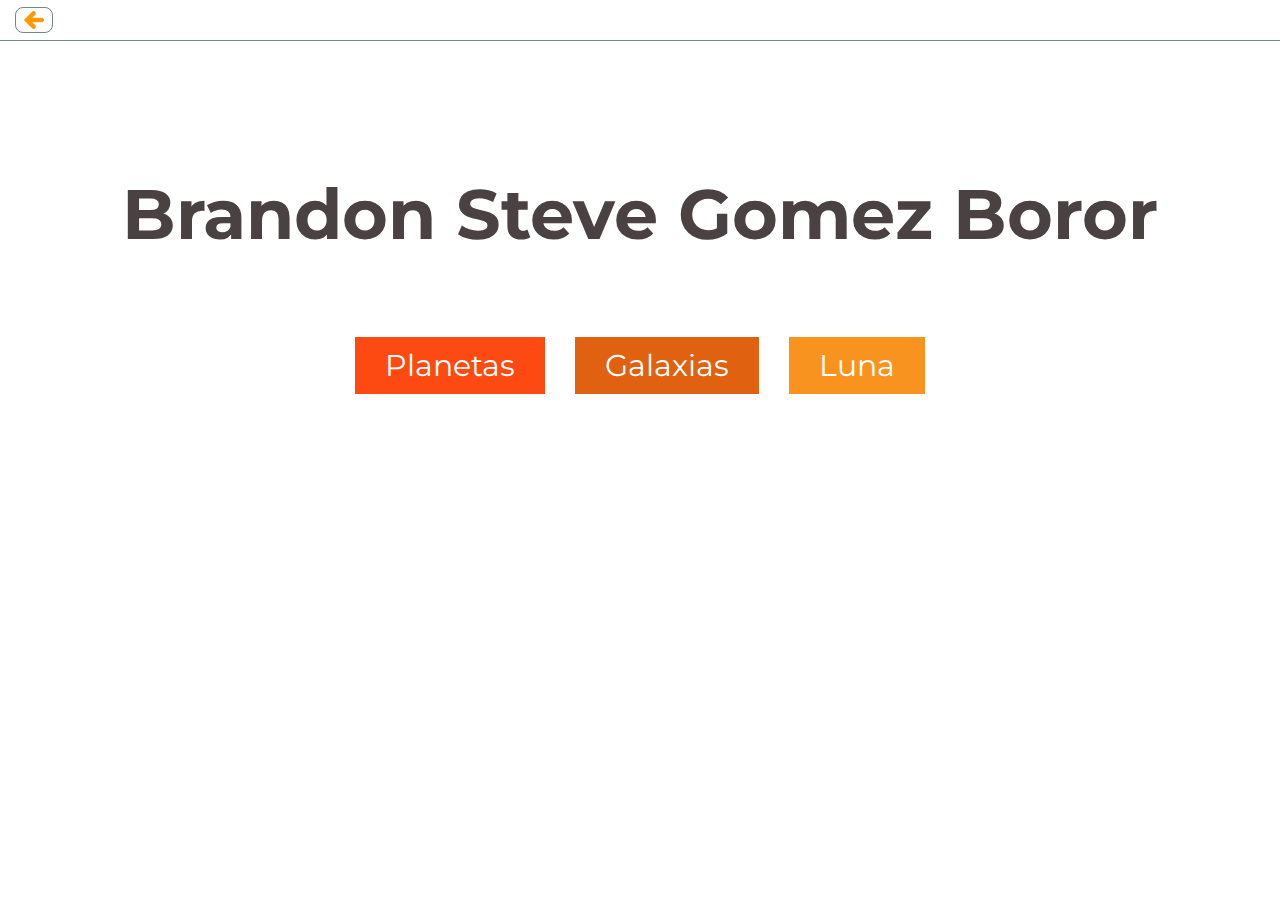
<file: index.html>
<!DOCTYPE html>
<html lang="es">
<head>
    <meta charset="UTF-8">
    <link rel="stylesheet" href="css/header.css">
    <link rel="stylesheet" href="css/index.css">
    
    <link href="https://fonts.googleapis.com/css2?family=Montserrat&display=swap" rel="stylesheet">
    <title>Inicio</title>
</head>
<body>
  <div class="boton">
      <a href="index.html" class="boton_inicio"><img src="right-arrow.png" alt="" class="boton_flecha"></a>
  </div>
   <div class="header">    
   </div>
   
    <h1 class="nombre">Brandon Steve Gomez Boror</h1>
    <div class="caja_de_botones">
    <a href="planetas.html" class="planetas">Planetas</a>
    <a href="galaxias.html" class="galaxias">Galaxias</a>
    <a href="luna.html" class="luna">Luna</a>
    </div>
</body>
</html>
</file>
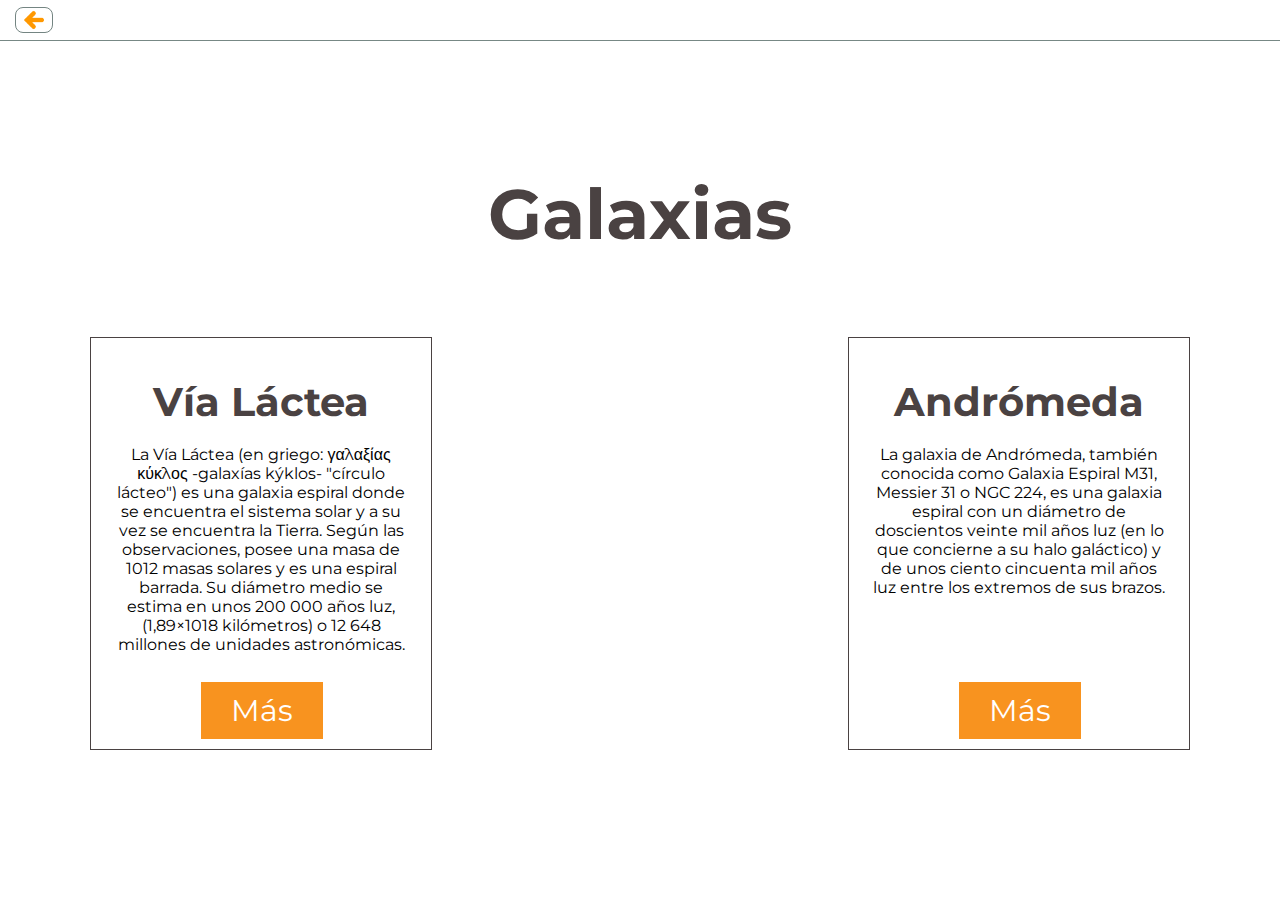
<file: galaxias.html>
<!DOCTYPE html>
<html lang="es">
<head>
    <meta charset="UTF-8">
    <link rel="stylesheet" href="css/header.css">
    <link rel="stylesheet" href="css/galaxias.css">
    
    <link href="https://fonts.googleapis.com/css2?family=Montserrat&display=swap" rel="stylesheet">
    <title>Galaxia</title>
</head>
<body>
    <div class="boton">
        <a href="index.html" class="boton_inicio"><img src="right-arrow.png" alt="" class="boton_flecha"></a>
  </div>
   <div class="header">
   </div>
   
   <h1 class="nombre_galaxias">
       Galaxias
   </h1>
   
   <div class="caja_galaxias">
       <div class="caja_1">
       <br>
       <h3>
          Vía Láctea
       </h3><br>
       <p>
           La Vía Láctea (en griego: γαλαξίας κύκλος -galaxías kýklos- "círculo lácteo") es una galaxia espiral donde se encuentra el sistema solar y a su vez se encuentra la Tierra. Según las observaciones, posee una masa de 1012 masas solares y es una espiral barrada. Su diámetro medio se estima en unos 200 000 años luz, (1,89×1018 kilómetros) o 12 648 millones de unidades astronómicas.
       </p><br> <br>
       <a href="https://es.wikipedia.org/wiki/V%C3%ADa_L%C3%A1ctea" class="enlaces_xd">Más</a>
       </div>
       <div class="caja_2">
       <br>
        <h3>
           Andrómeda
        </h3><br>
        <p>La galaxia de Andrómeda, también conocida como Galaxia Espiral M31, Messier 31 o NGC 224, es una galaxia espiral con un diámetro de doscientos veinte mil años luz (en lo que concierne a su halo galáctico) y de unos ciento cincuenta mil años luz entre los extremos de sus brazos.</p><br> <br> <br> <br> <br>
          <a href="https://es.wikipedia.org/wiki/Galaxia_de_Andr%C3%B3meda" class="enlaces_xd">
              Más
          </a>
       </div>
   </div>
</body>
</html>
</file>
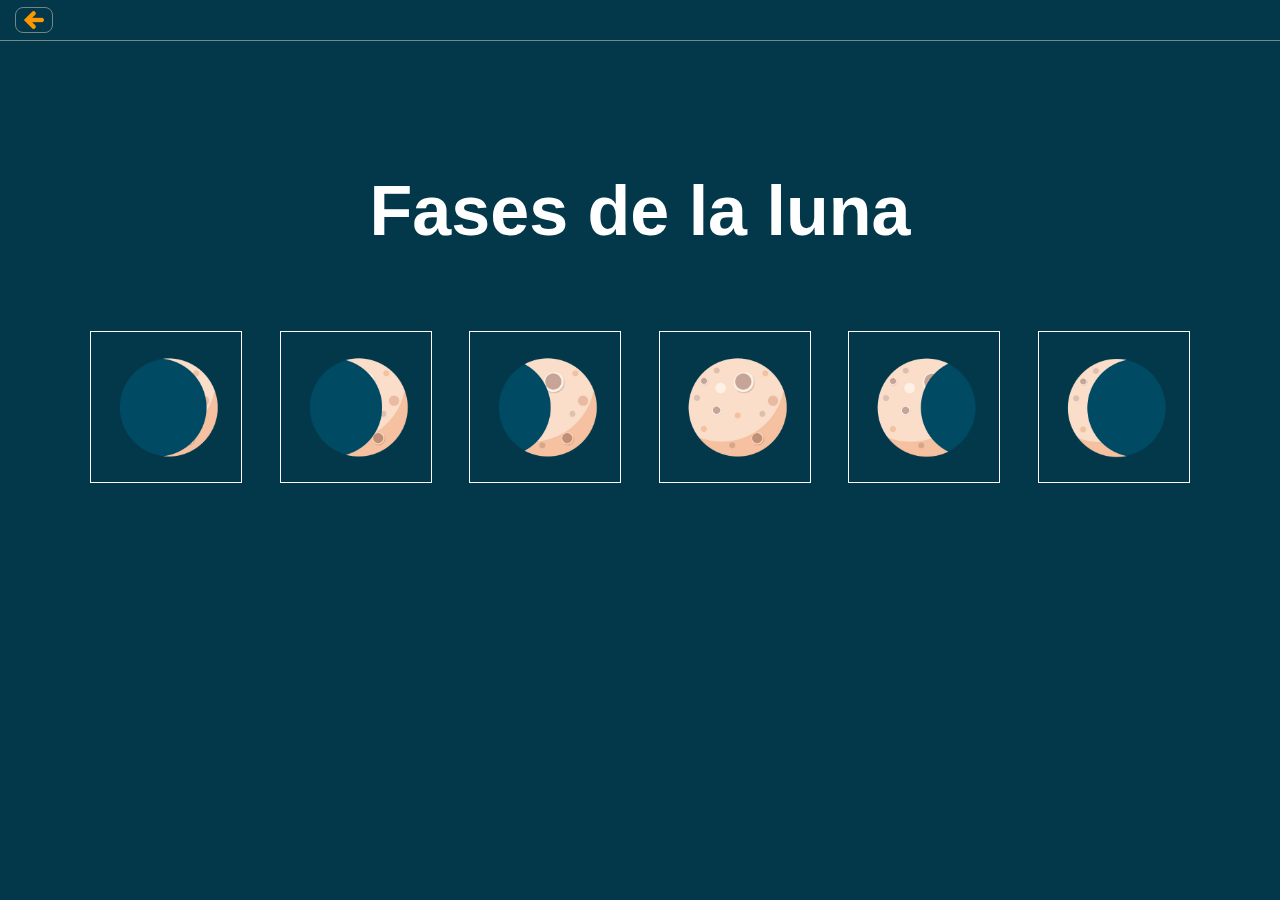
<file: luna.html>
<!DOCTYPE html>
<html lang="es">
<head>
    <meta charset="UTF-8">
    <link rel="stylesheet" href="css/header.css">
    <link rel="stylesheet" href="css/luna.css">
    <title>Luna</title>
</head>
<body>
    <div class="boton">
        <a href="index.html" class="boton_inicio"><img src="right-arrow.png" alt="" class="boton_flecha"></a>
  </div>
   <div class="header">
   </div>
   <h1 class="nombre_luna">Fases de la luna</h1>
   
   <div class="caja_de_lunas">
       <div><img src="src_luna/img1.png" alt="" class="fase_1"></div>
       <div><img src="src_luna/img2.png" alt="" class="fase_2"></div>
       <div><img src="src_luna/img3.png" alt="" class="fase_3"></div>
       <div><img src="src_luna/img4.png" alt="" class="fase_4"></div>
       <div><img src="src_luna/img5.png" alt="" class="fase_5"></div>
       <div><img src="src_luna/img6.png" alt="" class="fase_6"></div>
    </div>
</body>
</html>
</file>
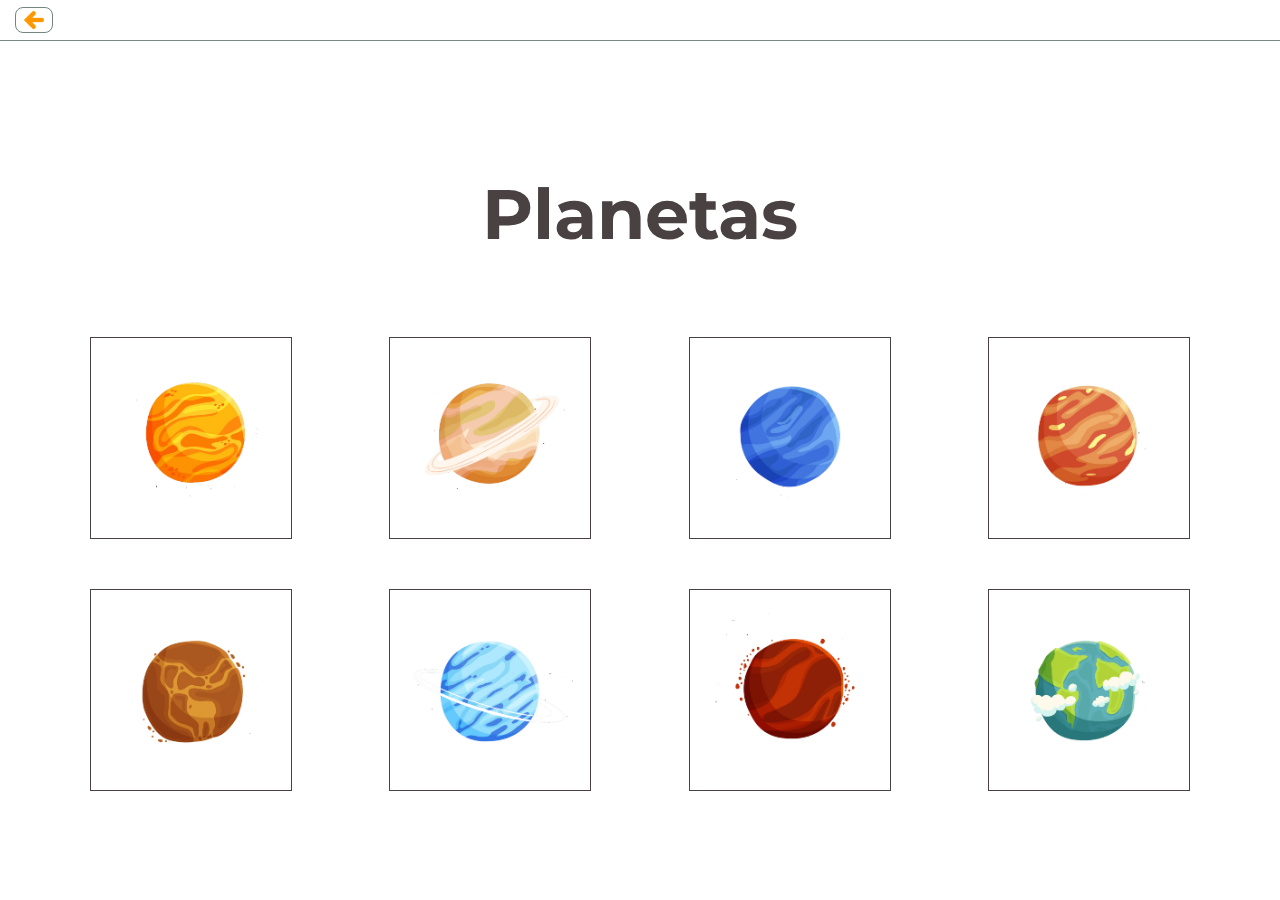
<file: planetas.html>
<!DOCTYPE html>
<html lang="es">
<head>
    <meta charset="UTF-8">
    <link rel="stylesheet" href="css/header.css">
    <link rel="stylesheet" href="css/planetas.css">
    
    <link href="https://fonts.googleapis.com/css2?family=Montserrat&display=swap" rel="stylesheet">
    <title>Planetas</title>
</head>
<body>
    <div class="boton">
        <a href="index.html" class="boton_inicio"><img src="right-arrow.png" alt="" class="boton_flecha"></a>
  </div>
   <div class="header">
       
   </div>
   <h1 class="nombre_planetas">Planetas</h1>
   
   <div class="caja_de_planetas">
       <div><img src="img/img1.png" alt="" class="planeta_1"></div>
       <div><img src="img/img2.png" alt="" class="planeta_2"></div>
       <div><img src="img/img3.png" alt="" class="planeta_3"></div>
       <div><img src="img/img4.png" alt="" class="planeta_4"></div>
    </div>
      <div class="caja_de_planetas_2">
       <div><img src="img/img5.png" alt="" class="planeta_5"></div>
       <div><img src="img/img6.png" alt="" class="planeta_6"></div>
       <div><img src="img/img7.png" alt="" class="planeta_7"></div>
       <div><img src="img/img8.png" alt="" class="planeta_8"></div>
   </div>
</body>
</html>
</file>
<file: css/header.css>
*{
    margin: 0;
    padding: 0;
    font-family: 'Montserrat', sans-serif;
}
.header{
    margin-top: 30px;
    width: 100%;
    height: 1px;
    background-color: #778885;
}
.header{
    
}
.boton{
    margin-bottom: 15px;
    margin-left: 15px;
    box-sizing: border-box;
    width: 20px;
    height: 10px;
}
.boton_inicio{
    font-size: 30px;
    color: #F8931F;
    text-decoration: none;
}
.boton_inicio:hover{
    color: #FFEB4D;
}
.boton_flecha{
    margin: 7px 0px 7px 0px;;
    width: 20px;
    border-radius: 8px;
    border-color: #F8931F;
    height: auto;
    padding: 2px 8px 2px 8px;
    border: 1px solid #748582;
}
.boton_flecha:hover{
    background-color: #FFEB4D
}
</file>
<file: css/index.css>
.nombre{
    margin-top: 130px;
    text-align: center;
    font-size: 70px;
    color: #4A4242;
}
.caja_de_botones{
    margin: auto;
    margin-top: 80px;
    width: 1100px;
    display: flex;
    flex-direction: row;
    justify-content: center;
}
.planetas{
    padding-top: 10px;
    padding-bottom: 10px;
    padding-right: 30px;
    padding-left: 30px;
    background-color: #FC4A12;
    margin-right: 30px;
    color: white;
    text-decoration: none;
    font-size: 30px;
}
.planetas:hover{
    background-color: #FFEB4D;
}
.galaxias{
    padding-top: 10px;
    padding-bottom: 10px;
    padding-right: 30px;
    padding-left: 30px;
    background-color: #E06110;
    margin-right: 30px;
    color: white;
    text-decoration: none;
    font-size: 30px;
}
.galaxias:hover{
    background-color: #FFEB4D;
}
.luna{
    padding-top: 10px;
    padding-bottom: 10px;
    padding-right: 30px;
    padding-left: 30px;
    background-color: #F8931F;
    color: white;
    text-decoration: none;
    font-size: 30px;
}
.luna:hover{
    background-color: #FFEB4D;
}
</file>
<file: css/galaxias.css>
.nombre_galaxias{
    margin-top: 130px;
    text-align: center;
    font-size: 70px;
    color: #4A4242;
}
.caja_galaxias{
    margin: auto;
    margin-top: 80px;
    width: 1100px;
    display: flex;
    flex-direction: row;
    justify-content:space-between;
}
.caja_1{
    width: 300px;
    height: auto;
    padding: 20px;
    display: block;
    border: 1px solid #4A4242;
}
.caja_2{
    width: 300px;
    height: auto;
    display: block;
    border: 1px solid #4A4242;
    padding: 20px;
}
h3{
    color: #4A4242;
    text-align: center;
    text-decoration: none;
    font-size: 40px;
}
.enlaces_xd{
    padding-top: 10px;
    padding-bottom: 10px;
    padding-right: 30px;
    padding-left: 30px;
    background-color: #F8931F;
    color: white;
    text-decoration: none;
    font-size: 30px;
    margin-left: 90px;
}
.enlaces_xd:hover{
    background-color: #FFEB4D;
}
p{
    text-align: center;
}
</file>
<file: css/luna.css>
body{
    background-color: #03384a;
}
.nombre_luna{
    margin-top: 130px;
    text-align: center;
    font-size: 70px;
    color: white;
}
.caja_de_lunas{
    width: 1100px;
    display: flex;
    flex-direction: row;
    margin: auto;
    justify-content: center;
    margin-top: 80px;
    justify-content:space-between;
}
.fase_1{
    width: 150px;
    height: auto;
    display: block;
    border: 1px solid white;
    border-radius: 
}
.fase_1:hover{
    background-color: #FFEB4D;
}
.fase_2{
    width: 150px;
    height: auto;
    display: block;
    border: 1px solid white;
    border-radius:
}
.fase_2:hover{
    background-color: #FFEB4D;
}
.fase_3{
    width: 150px;
    height: auto;
    display: block;
    border: 1px solid white;
    border-radius:
}
.fase_3:hover{
    background-color: #FFEB4D;
}
.fase_4{
    width: 150px;
    height: auto;
    display: block;
    border: 1px solid white;
    border-radius:
}
.fase_4:hover{
    background-color: #FFEB4D;
}
.fase_5{
    width: 150px;
    height: auto;
    display: block;
    border: 1px solid white;
    border-radius:
}
.fase_5:hover{
    background-color: #FFEB4D;
}
.fase_6{
    width: 150px;
    height: auto;
    display: block;
    border: 1px solid white;
    border-radius:
}
.fase_6:hover{
    background-color: #FFEB4D;
}
</file>
<file: css/planetas.css>
.nombre_planetas{
    margin-top: 130px;
    text-align: center;
    font-size: 70px;
    color: #4A4242;
}
.caja_de_planetas{
    margin: auto;
    margin-top: 80px;
    width: 1100px;
    display: flex;
    flex-direction: row;
    justify-content:space-between;
}
.planeta_1{
    width: 200px;
    height: auto;
    display: block;
    border: 1px solid #4A4242;
    border-radius: 
}
.planeta_1:hover{
    background-color: #FFEB4D;
}
.planeta_2{
    width: 200px;
    height: auto;
    display: block;
    border: 1px solid #4A4242;
    border-radius:
}
.planeta_2:hover{
    background-color: #FFEB4D;
}
.planeta_3{
    width: 200px;
    height: auto;
    display: block;
    border: 1px solid #4A4242;
    border-radius:
}
.planeta_3:hover{
    background-color: #FFEB4D;
}
.planeta_4{
    width: 200px;
    height: auto;
    display: block;
    border: 1px solid #4A4242;
    border-radius:
}
.planeta_4:hover{
    background-color: #FFEB4D;
}
.caja_de_planetas_2{
    margin: auto;
    width: 1100px;
    display: flex;
    flex-direction: row;
    justify-content:space-between;
    margin-top: 50px;
}
.planeta_5{
    width: 200px;
    height: auto;
    display: block;
    border: 1px solid #4A4242;
    border-radius:
}
.planeta_5:hover{
    background-color: #FFEB4D;
}
.planeta_6{
    width: 200px;
    height: auto;
    display: block;
    border: 1px solid #4A4242;
    border-radius:
}
.planeta_6:hover{
    background-color: #FFEB4D;
}
.planeta_7{
    width: 200px;
    height: auto;
    display: block;
    border: 1px solid #4A4242;
    border-radius:
}
.planeta_7:hover{
    background-color: #FFEB4D;
}
.planeta_8{
    width: 200px;
    height: auto;
    display: block;
    border: 1px solid #4A4242;
    border-radius:
}
.planeta_8:hover{
    background-color: #FFEB4D;
}
</file>
